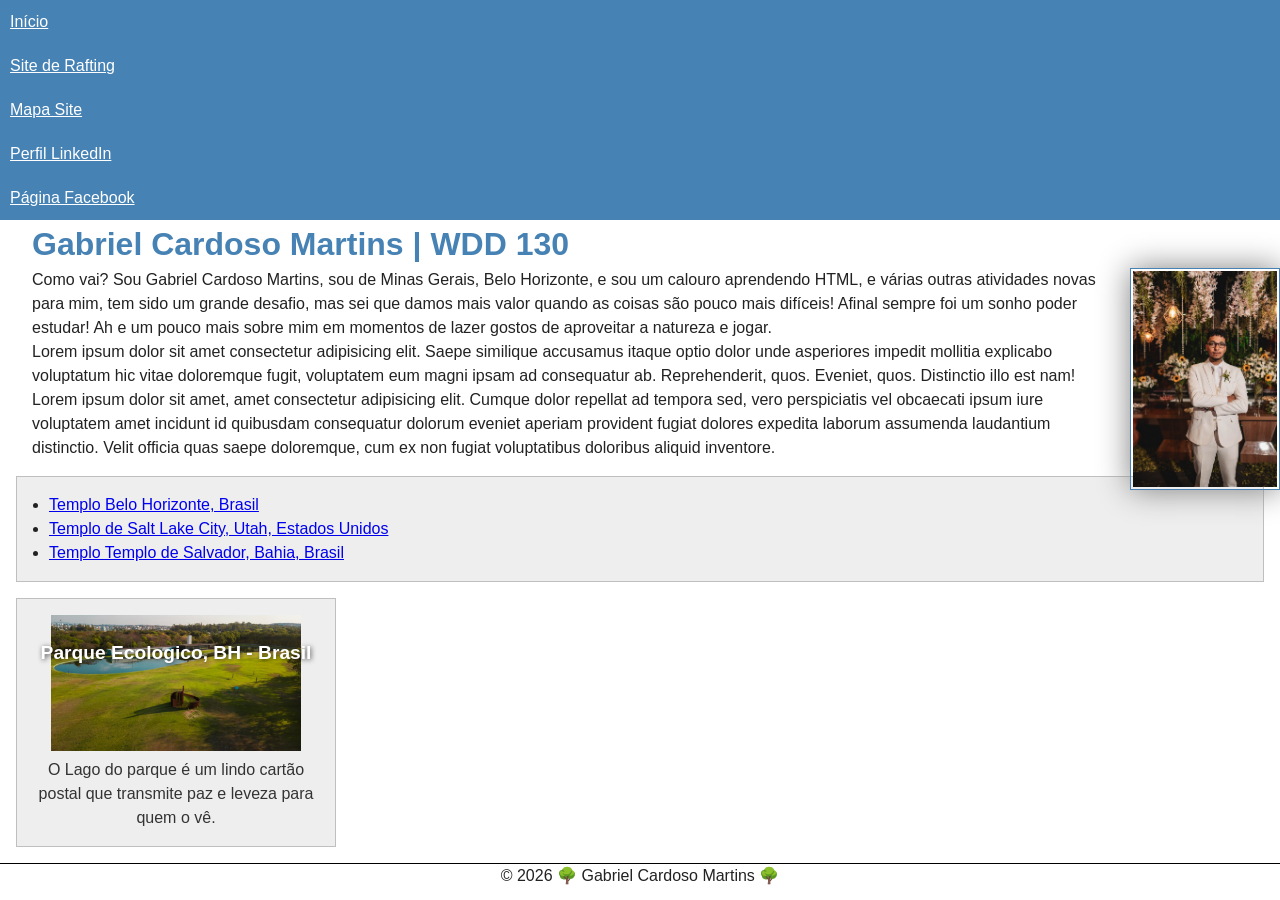
<file: index.html>
<!DOCTYPE html>
<html lang="pt-BR">

<head>
    <meta name="description" content="DESCREVER A PÁGINA">
    <meta name="author" content="Gabriel Cardoso Martins">
    <link rel="stylesheet" href="estilos/estilos.css">
    <title>Página Inicial | Gabriel Cardoso Martins</title>
</head>

<body>
    <header>
        <nav>
            <a href="#">Início</a>
            <a href="wwr/">Site de Rafting</a>
            <a href="wwr/mapa-so-site.html">Mapa Site</a>
            <a href="https://www.linkedin.com/in/gabrielmartinsr/" target="_blank">Perfil LinkedIn</a>
            <a href="https://www.facebook.com/login/?next=https%3A%2F%2Fwww.facebook.com%2F%3Flocale%3Dpt_BR"
                target="_blank">Página Facebook</a>
        </nav>
    </header>

    <main>
        <h1 class="indentacao">Gabriel Cardoso Martins | WDD 130</h1>
        <img src="./semana01/imagens/Perfil-gabriel.jpg" alt="Foto perfil Gabriel Cardoso Martins" width="300">

        <p class="indentacao">Como vai? Sou Gabriel Cardoso Martins, sou de Minas Gerais, Belo Horizonte, e sou um
            calouro aprendendo HTML, e várias outras atividades novas para mim, tem sido um grande desafio, mas sei que
            damos mais valor quando as coisas são pouco mais difíceis! Afinal sempre foi um sonho poder estudar! Ah e um
            pouco mais sobre mim em momentos de lazer gostos de aproveitar a natureza e jogar.</p>

        <p class="indentacao">Lorem ipsum dolor sit amet consectetur adipisicing elit. Saepe similique accusamus itaque
            optio dolor unde asperiores impedit mollitia explicabo voluptatum hic vitae doloremque fugit, voluptatem eum
            magni ipsam ad consequatur ab. Reprehenderit, quos. Eveniet, quos. Distinctio illo est nam!</p>

        <p class="indentacao">Lorem ipsum dolor sit amet, amet consectetur adipisicing elit. Cumque dolor repellat ad
            tempora sed, vero perspiciatis vel obcaecati ipsum iure voluptatem amet incidunt id quibusdam consequatur
            dolorum eveniet aperiam provident fugiat dolores expedita laborum assumenda laudantium distinctio. Velit
            officia quas saepe doloremque, cum ex non fugiat voluptatibus doloribus aliquid inventore.</p>

        <ul class="caixa indentacao">
            <li><a href="https://www.churchofjesuschrist.org/imgs/d30c5ec6205e11ecaf29eeeeac1e4447b6f0fa1/full/640%2C/0/default"
                    target="_blank">Templo Belo Horizonte, Brasil</a></li>
            <li><a href="https://www.churchofjesuschrist.org/imgs/64de5983126b11eca393eeeeac1e50dfc2db6c7e/full/640%2C/0/default"
                    target="_blank">Templo de Salt Lake City, Utah, Estados Unidos</a></li>
            <li><a href="https://www.churchofjesuschrist.org/imgs/ulfyrs8nz5vuzkiruweulcfmvvr5wlfbnrdfkkay/full/640%2C/0/default"
                    target="_blank">Templo Templo de Salvador, Bahia, Brasil</a></li>
        </ul>
    </main>

    <aside class="caixa">
        <h2>Parque Ecologico, BH - Brasil</h2>
        <img src="./semana01/imagens/parque-ecologico-bh.png" alt="Parque Ecologico" class="place-img">
        <p>O Lago do parque é um lindo cartão postal que transmite paz e leveza para quem o vê.</p>
    </aside>

    <footer>
        <p>&copy; 2026 🌳 Gabriel Cardoso Martins 🌳</p>
    </footer>
</body>

</html>
</file>
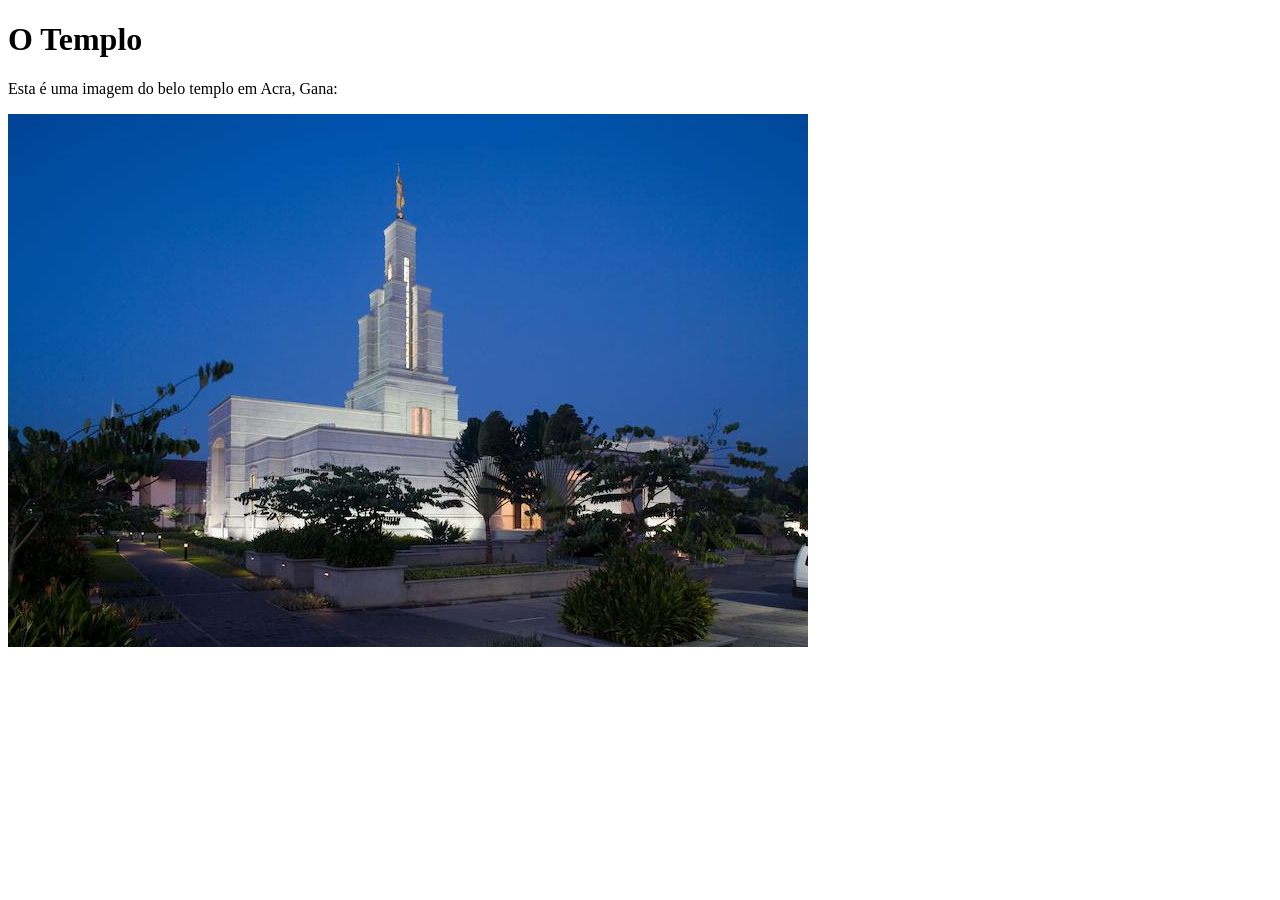
<file: semana01/imagens.html>
<!DOCTYPE html>
<html lang="pt-br">

<head>
    <meta charset="UTF-8">
    <meta name="viewport" content="width=device-width, initial-scale=1.0">
    <title>Imagem do Templo</title>
</head>

<body>
    <h1>O Templo</h1>
    <p>Esta é uma imagem do belo templo em Acra, Gana:</p>
    <img src="imagens/templo-pequeno.jpg" alt="O Templo de Accra, Gana">

</body>

</html>
</file>
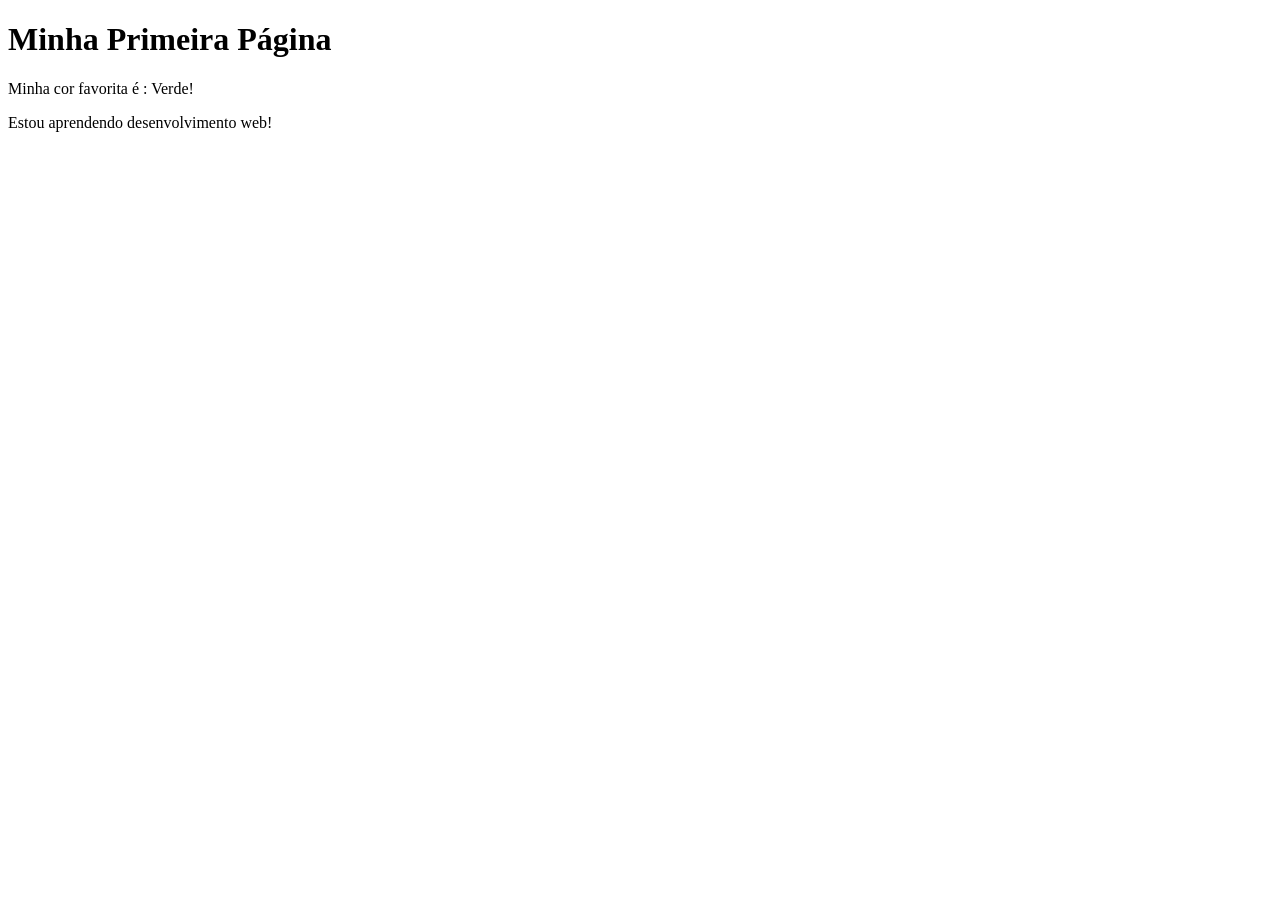
<file: semana01/primeira-pagina.html>
<!DOCTYPE html>
<html lang="pt-br">

<head>
    <meta charset="UTF-8">
    <meta name="viewport" content="width=device-width, initial-scale=1.0">
    <title>Minha Primeira Página</title>
</head>

<p>
<h1>Minha Primeira Página</h1>
<p>Minha cor favorita é : Verde! </p>
<p> </p>
Estou aprendendo desenvolvimento web!
</p>
</body>

</html>
</file>
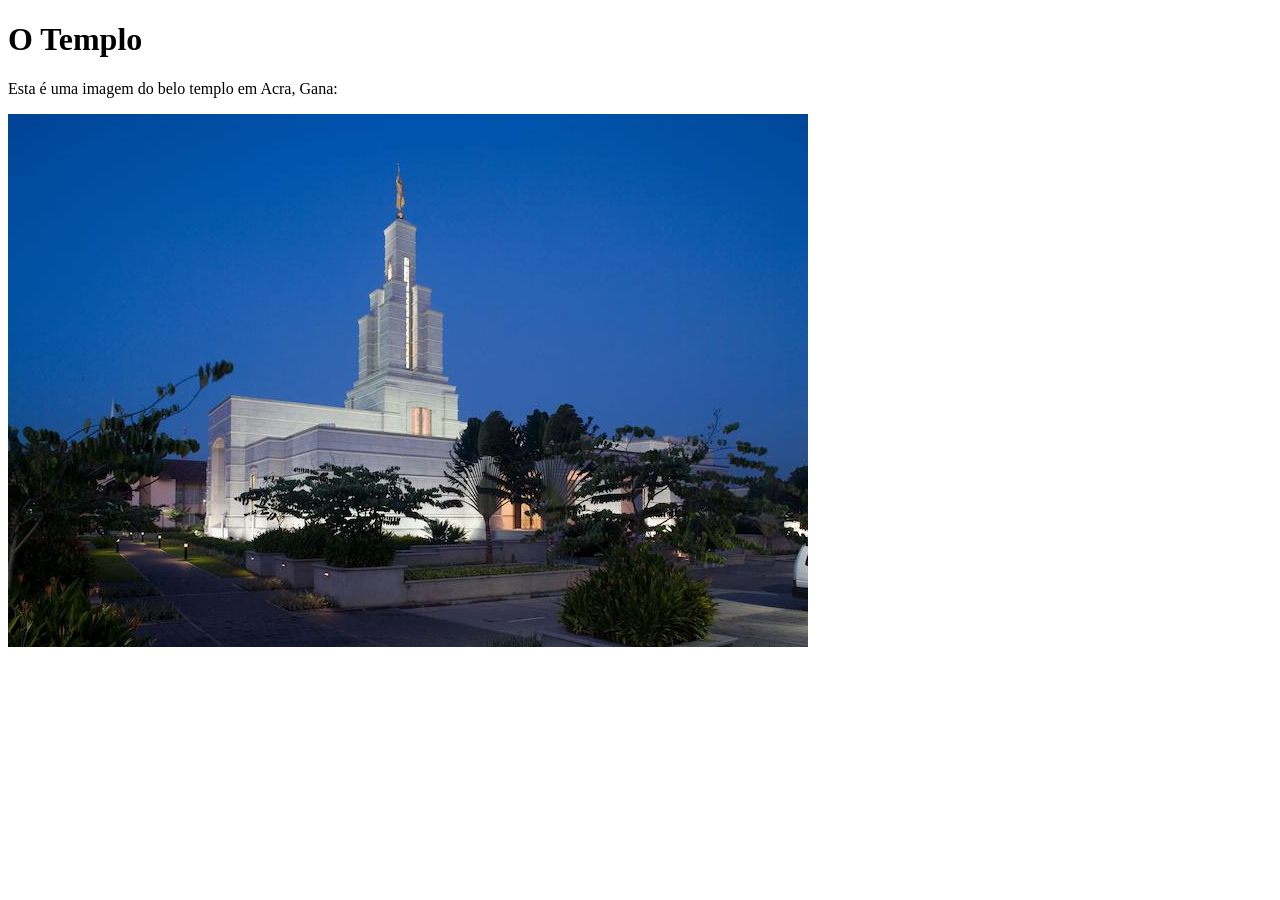
<file: semana01/solucao-imagens.html>
<!DOCTYPE html>
<html lang="pt-br">
<head>
    <meta charset="UTF-8">
    <meta name="viewport" content="width=device-width, initial-scale=1.0">
    <title>Imagem do Templo</title>
</head>
<body>
    <h1>O Templo</h1>
    <p>Esta é uma imagem do belo templo em Acra, Gana:</p>
    <img src="imagens/templo-pequeno.jpg" alt="O Templo de Accra, Gana">

</body>
</html>
</file>
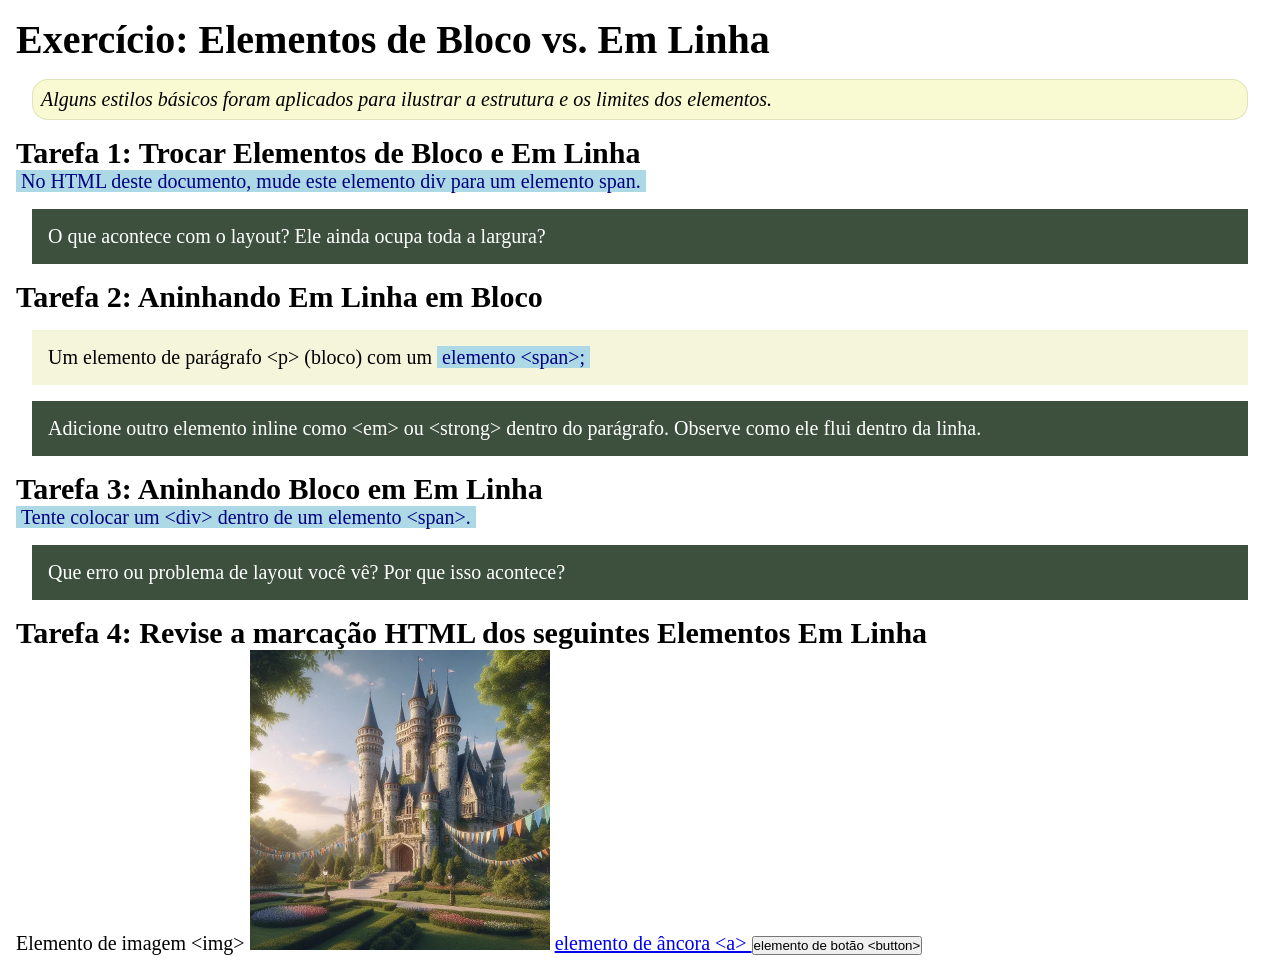
<file: semana02/bloco-vs-inline.html>
<!DOCTYPE html>
<html lang="pt-br">

<head>
    <meta charset="UTF-8">
    <meta name="viewport" content="width=device-width, initial-scale=1.0">
    <title>Exercício: Elementos de Bloco vs. Inline</title>
    <link rel="stylesheet" href="estilos/bloco-vs-inline.css">
</head>

<body>
    <main>
        <h1>Exercício: Elementos de Bloco vs. Em Linha</h1>
        <p class="note">Alguns estilos básicos foram aplicados para ilustrar a estrutura e os limites dos elementos.</p>

        <h2>Tarefa 1: Trocar Elementos de Bloco e Em Linha</h2>
        <span>No HTML deste documento, mude este elemento div para um elemento span.</span>

        <p class="question">O que acontece com o layout? Ele ainda ocupa toda a largura?</p>

        <h2>Tarefa 2: Aninhando Em Linha em Bloco</h2>
        <p>Um elemento de parágrafo &lt;p&gt; (bloco) com um <span>elemento &lt;span&gt;;</span></p>
        <p class="question">Adicione outro elemento inline como &lt;em&gt; ou &lt;strong&gt; dentro do parágrafo.
            Observe como ele flui dentro da linha.</p>

        <h2>Tarefa 3: Aninhando Bloco em Em Linha</h2>
        <span>Tente colocar um &lt;div&gt; dentro de um elemento &lt;span&gt;.</span>
        <p class="question">Que erro ou problema de layout você vê? Por que isso acontece?</p>


        <h2>Tarefa 4: Revise a marcação HTML dos seguintes Elementos Em Linha</h2>
        Elemento de imagem &lt;img&gt;
        <img src="imagens/castelo.webp" alt="imagem (imagens estão em linha)" width="300" height="300">
        <a href="https://churchofjesuschrist.org">elemento de âncora &lt;a&gt; </a>
        <button type="button">elemento de botão &lt;button&gt;</button>
    </main>
</body>

</html>
</file>
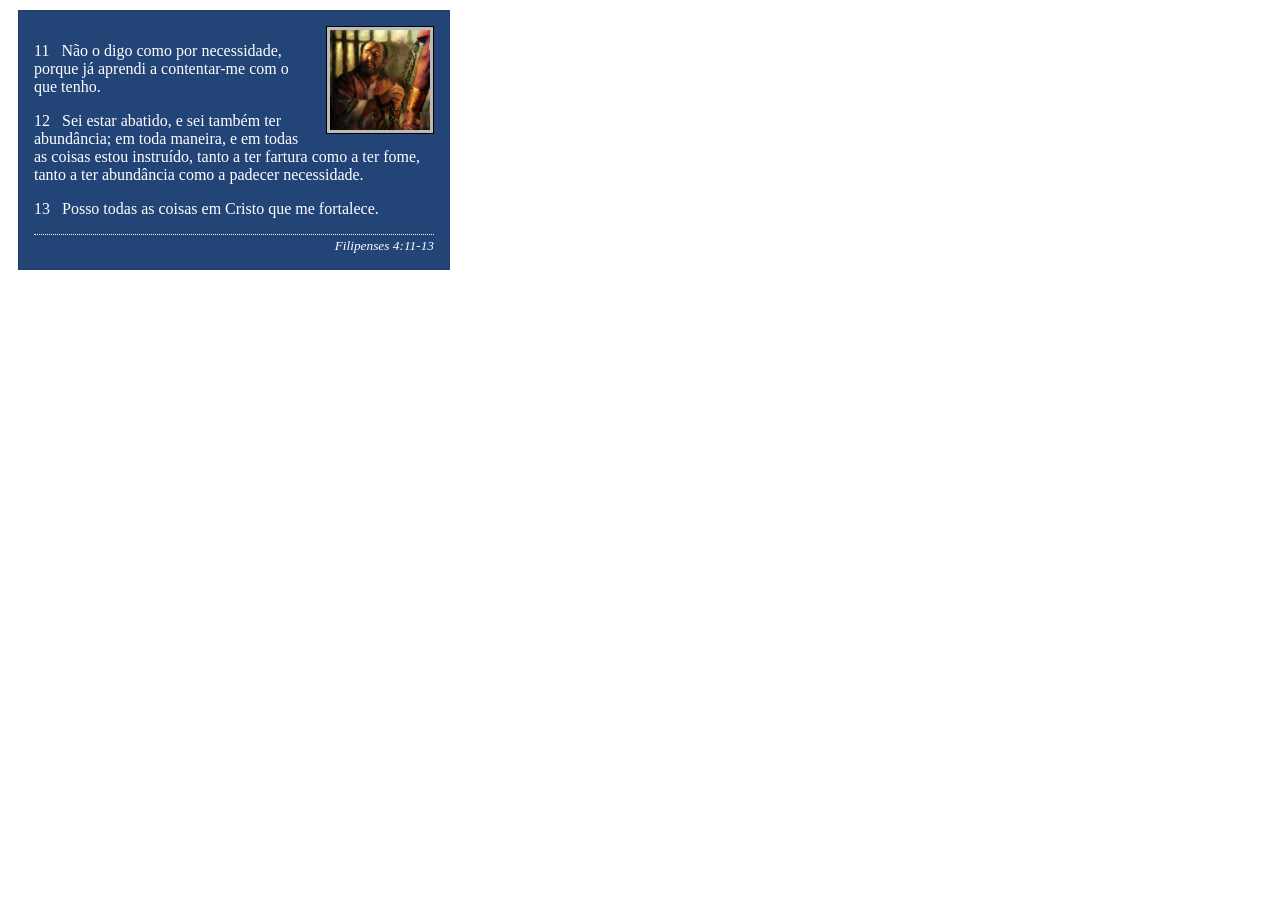
<file: semana02/box-model-solucao.html>
<!DOCTYPE html>
<html lang="pt-br">

<head>
    <meta charset="UTF-8">
    <meta name="viewport" content="width=device-width, initial-scale=1.0">
    <title>Atividade de Box Model</title>
    <link rel="stylesheet" href="estilos/box-model-solucao.css">
</head>

<body>
    <main>
        <div class="callout">
            <img src="imagens/apostolo-paulo-preso.webp" alt="Apóstolo Paulo - Preso em Roma" width="200" height="200">
            <blockquote>
                <p>11 &nbsp; Não o digo como por necessidade, porque já aprendi a contentar-me com o que tenho.</p>
                <p>12 &nbsp; Sei estar abatido, e sei também ter abundância; em toda maneira, e em todas as coisas estou
                    instruído, tanto a ter fartura como a ter fome, tanto a ter abundância como a padecer necessidade.
                </p>
                <p>13 &nbsp; Posso todas as coisas em Cristo que me fortalece.</p>
            </blockquote>
            <cite>Filipenses 4:11-13</cite>
        </div>
    </main>
</body>

</html>
</file>
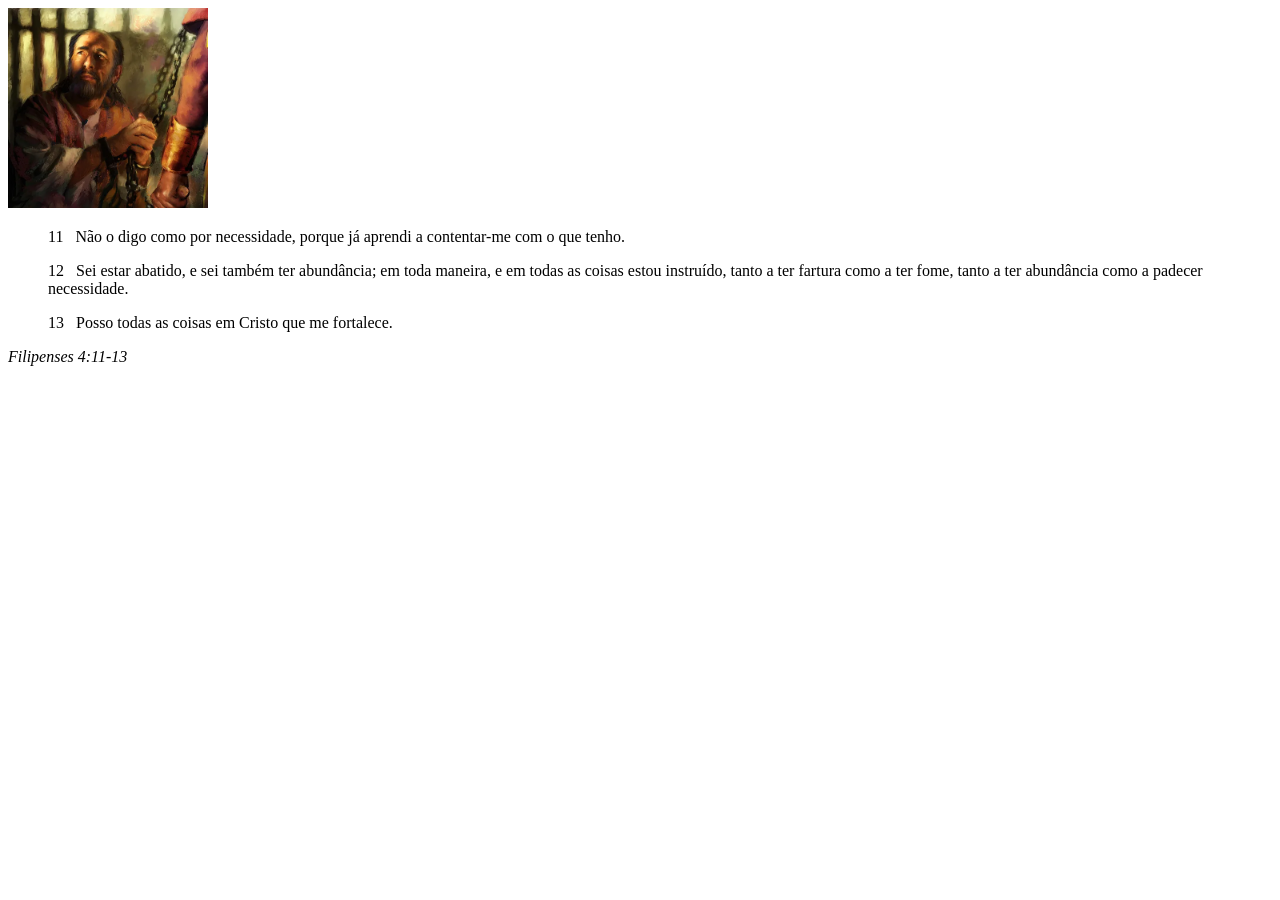
<file: semana02/box-model.html>
<!DOCTYPE html>
<html lang="pt-br">
<head>
    <meta charset="UTF-8">
    <meta name="viewport" content="width=device-width, initial-scale=1.0">
    <title>Atividade de Box Model</title>
</head>
<body>
    <main>
        <div class="callout">
            <img src="imagens/apostolo-paulo-preso.webp" alt="Apóstolo Paulo - Preso em Roma" width="200" height="200">
            <blockquote>
                <p>11 &nbsp; Não o digo como por necessidade, porque já aprendi a contentar-me com o que tenho.</p>
                <p>12 &nbsp; Sei estar abatido, e sei também ter abundância; em toda maneira, e em todas as coisas estou instruído, tanto a ter fartura como a ter fome, tanto a ter abundância como a padecer necessidade.</p>
                <p>13 &nbsp; Posso todas as coisas em Cristo que me fortalece.</p>
            </blockquote>
            <cite>Filipenses 4:11-13</cite>
        </div>
    </main>
</body>
</html>
</file>
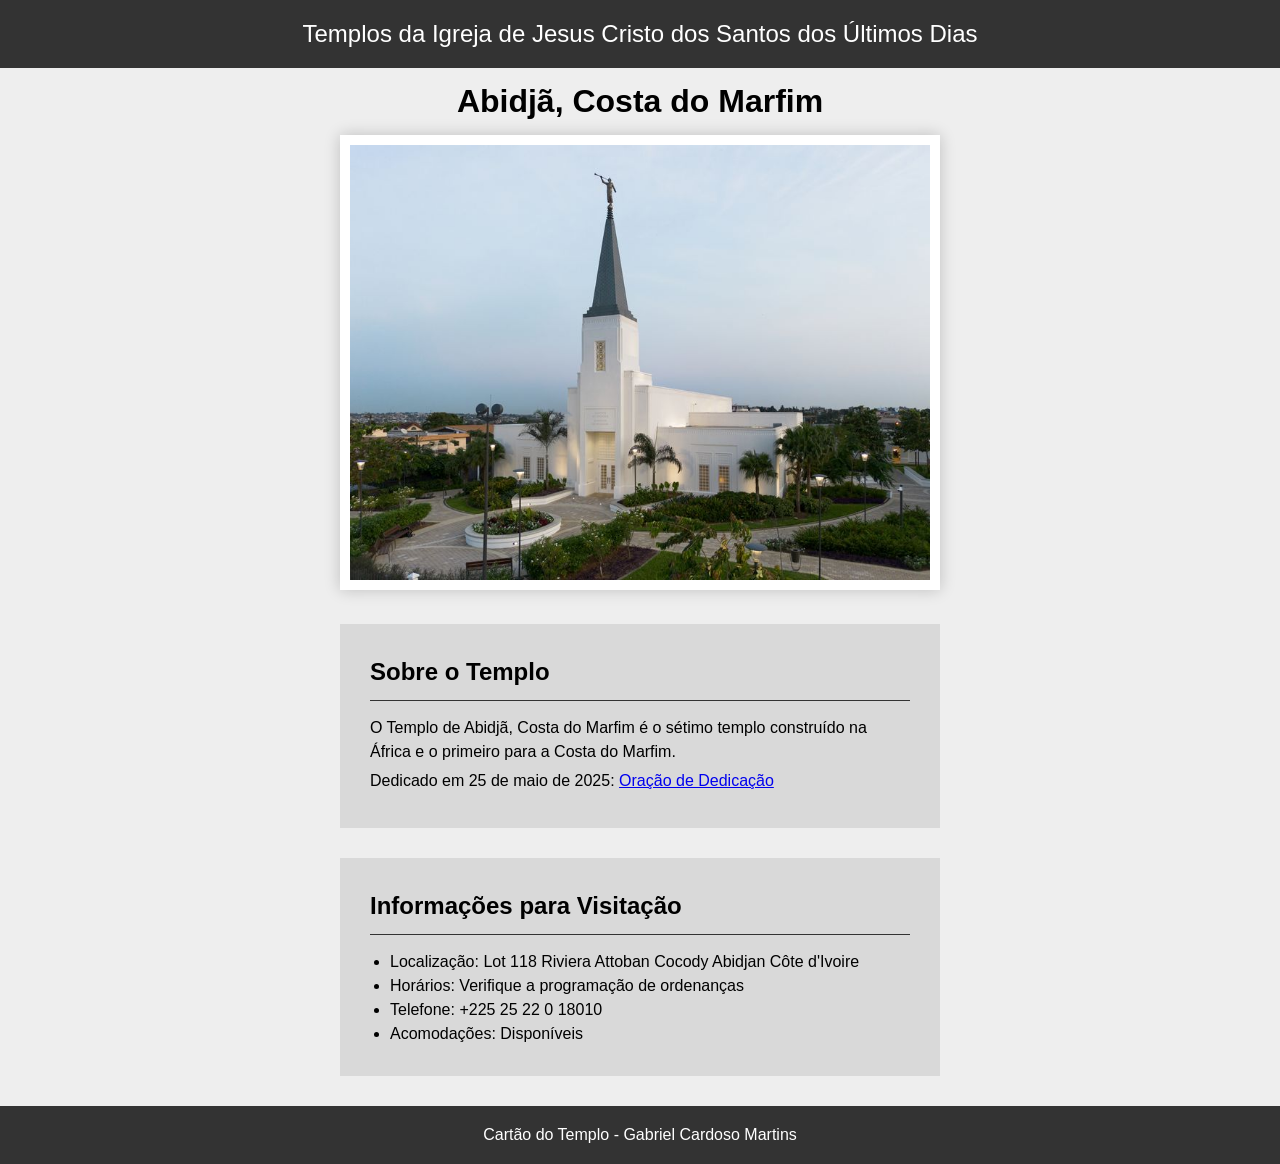
<file: semana02/templo.html>
<!DOCTYPE html>
<html lang="pt-br">

<head>
    <meta charset="UTF-8">
    <meta name="viewport" content="width=device-width, initial-scale=1.0">
    <title>Cartão do Templo - Abidjã, Costa do Marfim</title>
    <link rel="stylesheet" href="estilos/templo.css">
</head>

<body>
    <header>
        <p>Templos da Igreja de Jesus Cristo dos Santos dos Últimos Dias</p>
    </header>
    <main>
        <h1>Abidjã, Costa do Marfim</h1>
        <picture>
            <img src="imagens/abidja-costa-do-marfim.jpeg" alt="Templo de Abidjã, Costa do Marfim">
        </picture>
        <section>
            <h2>Sobre o Templo</h2>
            <p>O Templo de Abidjã, Costa do Marfim é o sétimo templo construído na África e o primeiro para a Costa do Marfim.</p>
            <p>Dedicado em 25 de maio de 2025: <a
                    href="https://www.churchofjesuschrist.org/temples/dedicatory-prayer/abidjan-ivory-coast-temple/2025-05-25?lang=eng"
                    target="_blank" rel="noopener noreferrer">Oração de Dedicação</a></p>
        </section>
        <section>
            <h2>Informações para Visitação</h2>
            <ul>
                <li>Localização: Lot 118 Riviera Attoban Cocody Abidjan Côte d'Ivoire</li>
                <li>Horários: Verifique a programação de ordenanças</li>
                <li>Telefone: +225 25 22 0 18010</li>
                <li>Acomodações: Disponíveis</li>
            </ul>
        </section>
    </main>
    <footer>
        <p>Cartão do Templo - Gabriel Cardoso Martins</p>
    </footer>
</body>

</html>
</file>
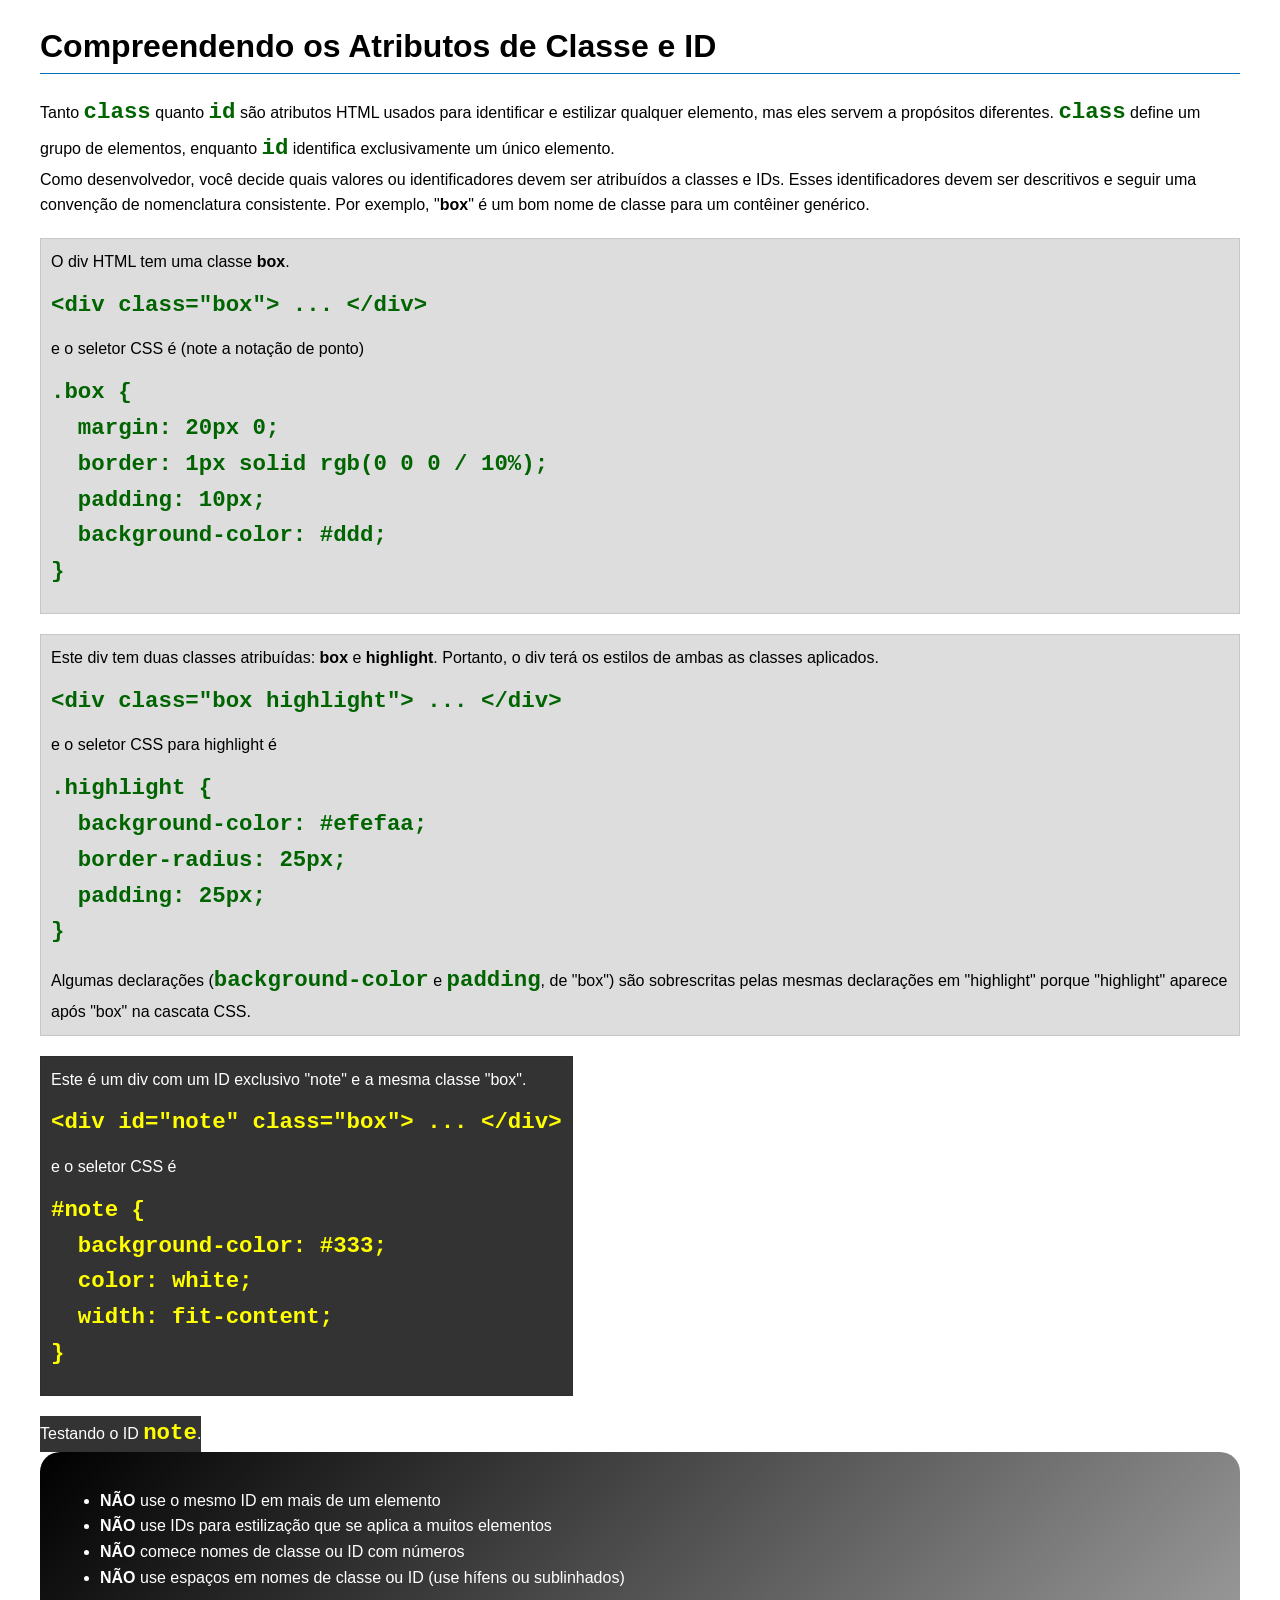
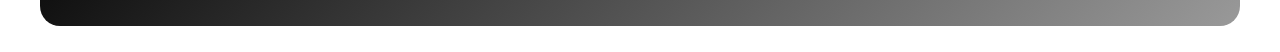
<file: semana03/classe-e-id.html>
<!DOCTYPE html>
<html lang="pt-br">

<head>
    <meta charset="UTF-8">
    <meta name="viewport" content="width=device-width, initial-scale=1.0">
    <title>Atributos de Classe vs ID</title>
    <link rel="stylesheet" href="estilos/classe-e-id.css">
</head>

<body>
    <h1>Compreendendo os Atributos de Classe e ID</h1>
    <p>Tanto <code>class</code> quanto <code>id</code> são atributos HTML usados para identificar e estilizar qualquer
        elemento, mas eles servem a propósitos diferentes. <code>class</code> define um grupo de elementos, enquanto
        <code>id</code> identifica exclusivamente um único elemento.
    </p>
    <p>Como desenvolvedor, você decide quais valores ou identificadores devem ser atribuídos a classes e IDs. Esses
        identificadores devem ser descritivos e seguir uma convenção de nomenclatura consistente. Por exemplo,
        "<strong>box</strong>" é um bom nome de classe para um contêiner genérico.</p>
    <div class="box">
        <p>O div HTML tem uma classe <strong>box</strong>.</p>
        <pre><code class="html">&lt;div class="box"&gt; ... &lt;/div&gt;</code></pre>
        e o seletor CSS é (note a notação de ponto)
        <pre><code class="css">.box {
  margin: 20px 0;
  border: 1px solid rgb(0 0 0 / 10%);
  padding: 10px;
  background-color: #ddd; 
}</code></pre>
    </div>

    <div ul class="box" <p>Este div tem duas classes atribuídas: <strong>box</strong> e <strong>highlight</strong>.
        Portanto, o div terá
        os estilos de ambas as classes aplicados.</p>
        <pre><code class="html">&lt;div class="box highlight"&gt; ... &lt;/div&gt;</code></pre>
        e o seletor CSS para highlight é
        <pre><code class="css">.highlight {
  background-color: #efefaa;
  border-radius: 25px;
  padding: 25px;
}</code></pre>
        <p>Algumas declarações (<code>background-color</code> e <code>padding</code>, de "box") são sobrescritas pelas
            mesmas declarações em "highlight" porque "highlight" aparece após "box" na cascata CSS.</p>
    </div>

    <div id="note" class="box">
        <p>Este é um div com um ID exclusivo "note" e a mesma classe "box".</p>
        <pre><code class="html">&lt;div id="note" class="box"&gt; ... &lt;/div&gt;</code></pre>
        e o seletor CSS é
        <pre><code class="css">#note {
  background-color: #333;
  color: white;
  width: fit-content;
}</code></pre>
    </div>

    <div id="note">
        <p>Testando o ID <code>note</code>.</p>
    </div>

    <section id="melhor-pratica">
        <ul>
            <li><strong>NÃO</strong> use o mesmo ID em mais de um elemento</li>
            <li><strong>NÃO</strong> use IDs para estilização que se aplica a muitos elementos</li>
            <li><strong>NÃO</strong> comece nomes de classe ou ID com números</li>
            <li><strong>NÃO</strong> use espaços em nomes de classe ou ID (use hífens ou sublinhados)</li>
        </ul>
    </section>

    <br>

</body>

</html>
</file>
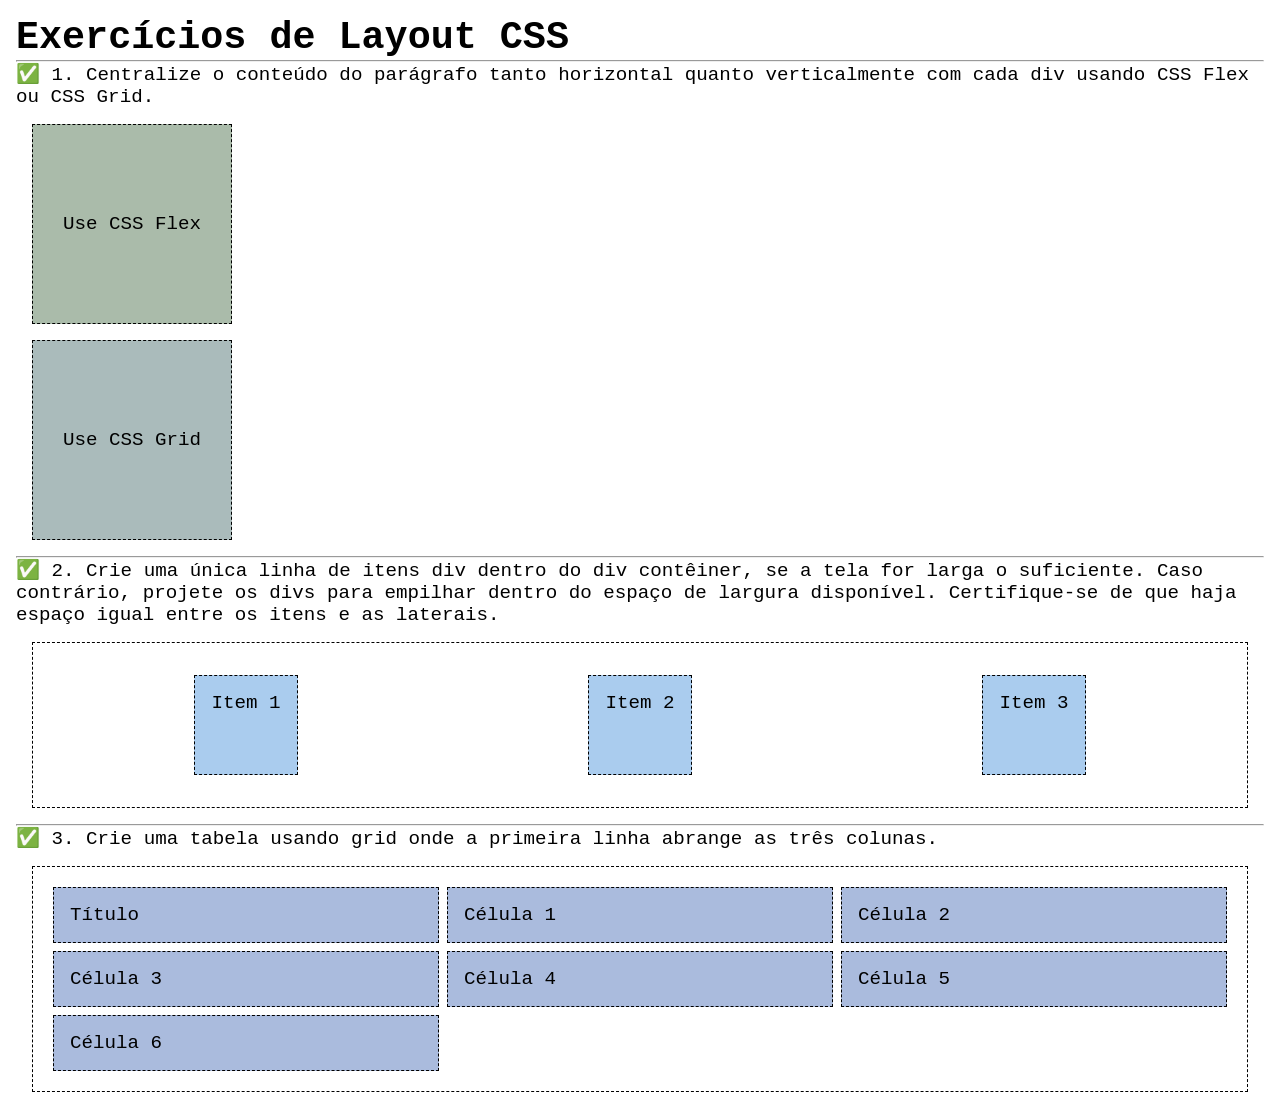
<file: semana04/exercicios-layout.html>
<!DOCTYPE html>
<html lang="pt-br">

<head>
    <meta charset="UTF-8">
    <meta name="viewport" content="width=device-width, initial-scale=1.0">
    <title>Exercícios de Layout CSS</title>
    <link rel="stylesheet" href="estilos/solucoes-dos-exercicios-de-layout.css">
</head>

<body>
    <main>
        <h1>Exercícios de Layout CSS</h1>
        <hr>
        <p>✅ 1. Centralize o conteúdo do parágrafo tanto horizontal quanto verticalmente com cada div usando CSS Flex ou
            CSS Grid.
        </p>
        <div class="one flex">
            <p>Use CSS Flex</p>
        </div>
        <div class="one grid">
            <p>Use CSS Grid</p>
        </div>
        <hr>
        <p>✅ 2. Crie uma única linha de itens div dentro do div contêiner, se a tela for larga o suficiente. Caso
            contrário, projete os
            divs para empilhar dentro do espaço de largura disponível. Certifique-se de que haja espaço igual entre os
            itens e as laterais.</p>
        <div class="container2">
            <div class="dois">
                <p>Item 1</p>
            </div>
            <div class="dois">
                <p>Item 2</p>
            </div>
            <div class="dois">
                <p>Item 3</p>
            </div>
        </div>
        <hr>
        <p>✅ 3. Crie uma tabela usando grid onde a primeira linha abrange as três colunas. </p>
        <div class="container3">
            <div class="tres colunas-3">
                <p>Título</p>
            </div>
            <div class="tres">
                <p>Célula 1</p>
            </div>
            <div class="tres">
                <p>Célula 2</p>
            </div>
            <div class="tres">
                <p>Célula 3</p>
            </div>
            <div class="tres">
                <p>Célula 4</p>
            </div>
            <div class="tres">
                <p>Célula 5</p>
            </div>
            <div class="tres">
                <p>Célula 6</p>
            </div>

        </div>
    </main>
</body>

</html>
</file>
<file: estilos/estilos.css>
/*Resetar CSS do meu projeto*/
* {
    margin: 0;
    padding: 0;
    box-sizing: border-box;
}

body {
    font-family: Arial, Helvetica, sans-serif;
    line-height: 1.5;
    color: #222;
    background: #fff;
    margin: 0;
}

nav {
    background-color: steelblue;
}

nav a {
    color: white;
    padding: 10px;
    display: block;
}

h1 {
    color: steelblue;
}

main img {
    margin-left: 20px;
    margin-bottom: 20px;
    width: 150px;
    height: auto;
    border: 1px solid steelblue;
    padding: 2px;
    box-shadow: 0 0 30px gray;
    float: right;
}

p {
    padding: 0;
}

aside {
    width: 20em;
    color: #333;
    text-align: center;
    position: relative; 
}

aside img {
    width: 250px;
    height: auto;
}

/* Ajustado para fazer a sobreposição perfeita em cima da imagem */
aside h2 {
    position: absolute;
    top: 40px;          
    left: 0;
    right: 0;           
    margin: 0 auto;     
    color: white;       
    text-shadow: 1px 1px 5px rgba(0,0,0,0.7); 
    font-size: 1.2rem;
}

footer {
    margin-top: 1rem;
    border-top: 1px solid #000;
    text-align: center;
}

/*Seletores de Caixa*/
.caixa {
    border: 1px solid rgba(0, 0, 0, 0.2);
    padding: 1rem;
    margin: 1rem;
    background-color: #eee;
}

.indentacao {
    padding-left: 2rem;
}
</file>
<file: semana02/estilos/bloco-vs-inline.css>
* {
    margin: 0;
    padding: 0;
}

body {
    font-size: 20px;
    margin: 1rem;
}

p {
    background-color: beige;
    margin: 1rem;
    padding: 1rem;
}

span {
    color: navy;
    background-color: lightblue;
    padding: 0 5px; 
}

code {
    margin: 0;
    padding: 0;
    color: green;
    font-size: 1.2rem;
}

.note {
    font-style: italic;
    background-color: lightgoldenrodyellow;
    border-radius: 1rem;
    border: 1px solid rgb(0 0 0 / 10%);
    margin: 1rem;
    padding: .5rem;
}

.question {
    background-color: #3d503d;
    color: #fff;
}
</file>
<file: semana02/estilos/box-model-solucao.css>
.callout {
    max-width: 400px;
    margin: 10px;
    border: 1px solid rgba(0, 0, 0, .1);
    padding: 15px;
    background-color: #247;
    color: #fff;
}

.callout img {
    float: right;
    margin: 0 0 10px 15px;
    border: 1px solid #000;
    padding: 3px;
    background-color: #bbb;
    width: 100px;
    height: auto;

}

blockquote {
    margin: 0;
}

cite {
    display: block;
    border-top: 1px dotted #fff;
    padding-top: 3px;
    text-align: right;
    font-size: smaller;
}
</file>
<file: semana02/estilos/templo.css>
* {
    margin:0;
    padding: 0;
}

body {
    font-family: Arial, Helvetica, sans-serif;
    background-color: #eee;
}

header, footer {
    background-color: #333;
    color: #fff;
    text-align: center;
    padding: 20px;
}

header {
    font-size: 1.5rem;
}

main {
    margin: 0 auto;
    width: 600px;
}

h1 {
    text-align: center;
    margin: 15px 0;
}

picture {
    display: block;
    margin-bottom: 30px;
}

img {
    width: 600px;
    height: auto;
    width: 100%; 
    height: auto;
    background-color: #fff; 
    padding: 10px;          
    box-shadow: 0 0 15px rgba(0,0,0,0.2); 
    box-sizing: border-box; /
}

section {
    background-color: #d9d9d9;
    margin: 0 0 30px 0;
    padding: 30px;
    line-height: 1.5;
    text-align: left; 
}

section p {
    margin-bottom: 5px;
}

section h2 {
    margin-bottom: 15px;
    border-bottom: 1px solid #333;
    padding-bottom: 10px;
}

section ul {
    margin-left: 20px;
}
</file>
<file: semana03/estilos/classe-e-id.css>
body {
    font-family: Arial, sans-serif;
    line-height: 1.6;
    margin: 0;
    padding: 0 40px;
}

h1 {
    border-bottom: 1px solid rgb(0 110 182);
    padding-bottom: 0;
}



p {
    margin: 0;
}

code {
    color: darkgreen;
    font-weight: 700;
    font-size: 1.4rem;
}

/* Class exemplos - podem ser reutilizados */

.box {
    margin: 20px 0;
    border: 1px solid rgb(0 0 0 / 10%);
    padding: 10px;
    background-color: #ddd; /* essa é a abreviação para #dddddd */
}

.highlight {
    background-color: #efefaa;
    border-radius: 25px;
    padding: 25px;
}

/* ID exemplos - devem ser únicos */

#note {
    background-color: #333;
    color: white;
    width: fit-content;
}

#note code {
    color: yellow;
}

#melhor-pratica {
    background: linear-gradient(135deg, #000 0%, #999 100%);
    color: white;
    border-radius: 20px;
    padding: 20px
}
</file>
<file: semana04/estilos/solucoes-dos-exercicios-de-layout.css>
* {
    margin: 0;
    padding: 0;
    box-sizing: border-box;
}

body {
    margin: 1rem;
    font-family: monospace;
    font-size: 1.2rem;
}

div {
    margin: 1rem;
    border: 1px dashed;
    padding: 1rem;
}

.one {
    width: 200px;
    height: 200px;
}

.flex {
    background-color: #aba;
    display: flex;
    justify-content: center;
    align-items: center;
}

.grid {
    background-color: #abb;
    display: grid;
    place-items: center;
}

.container2 {
    display: flex;
    flex-wrap: wrap;
    justify-content: space-around;
}

.dois {
    background-color: #ace;
    height: 100px;
}

.container3 {
    display: grid;
    grid-template-columns: repeat(3, 1fr);
}

.columns-3 {
    grid-column: span 3;}

.tres {
    margin: .25rem;
    background-color: #abd;
}
</file>
